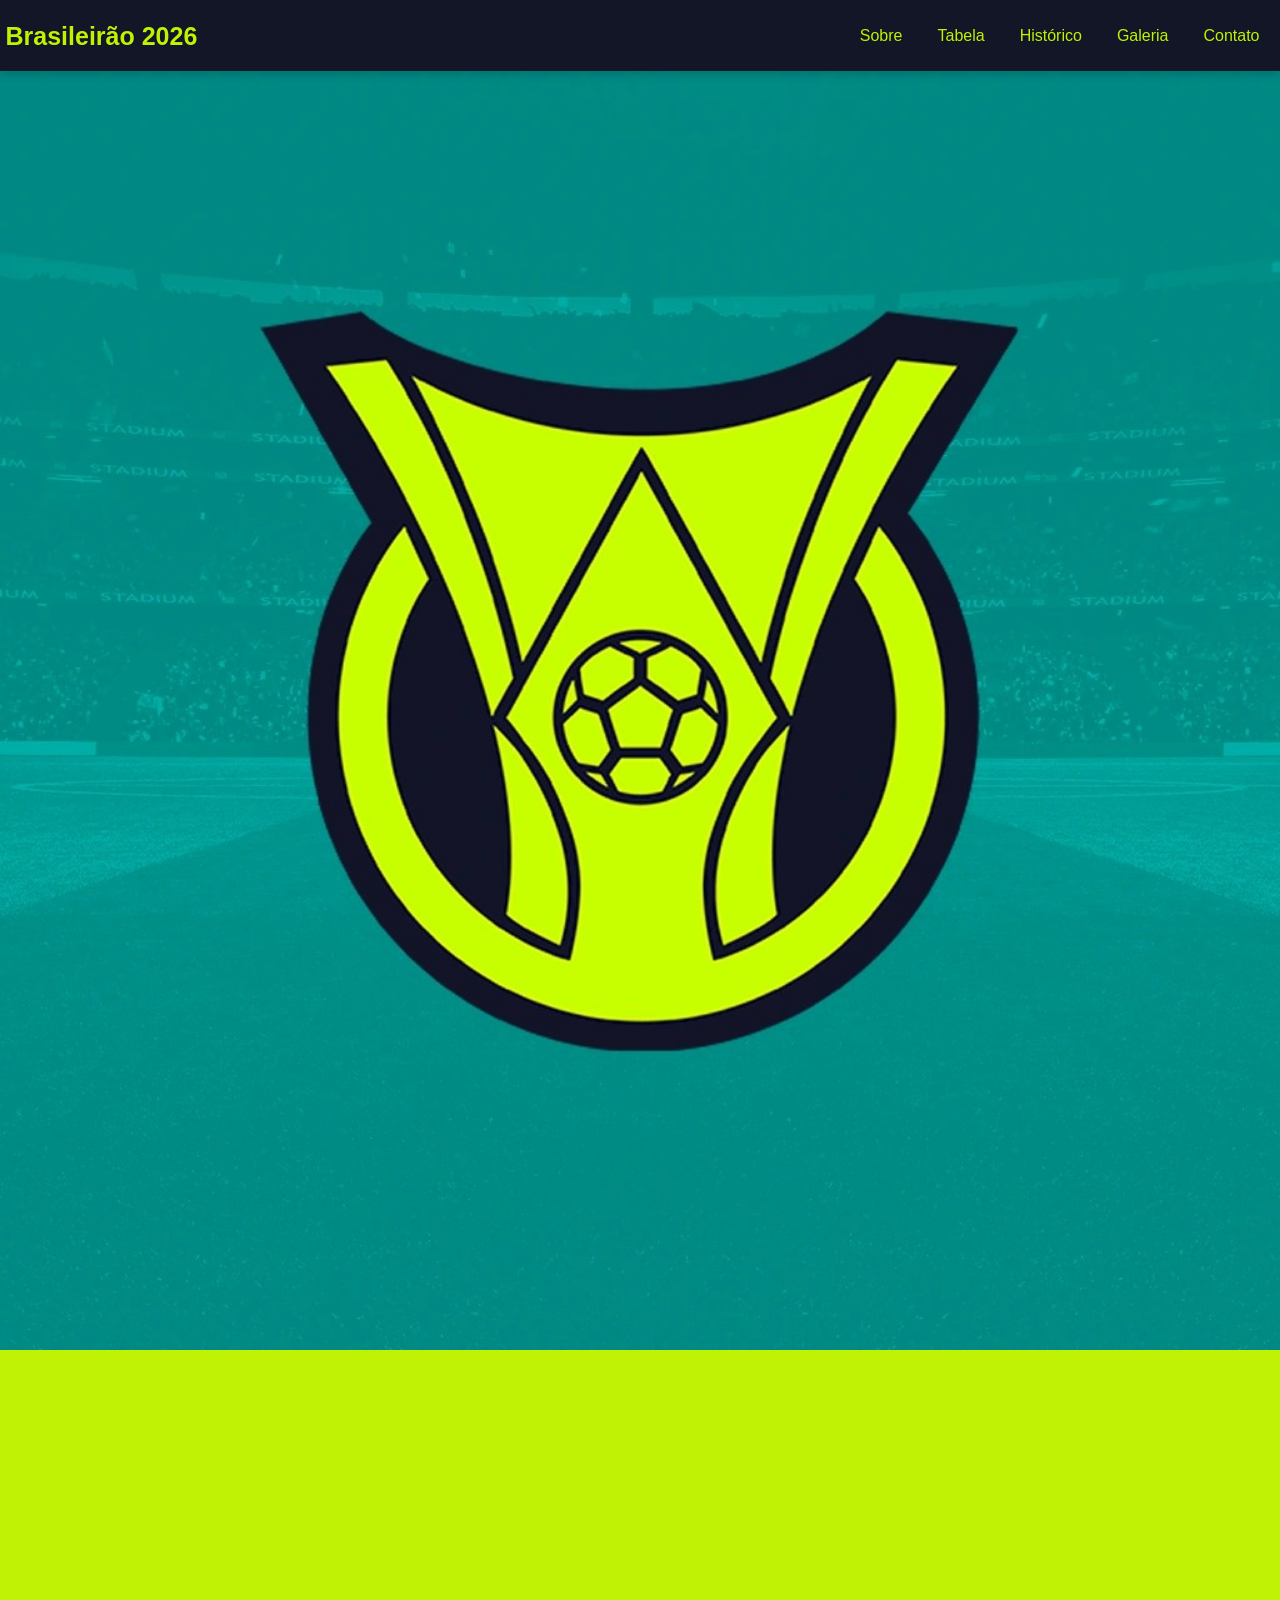
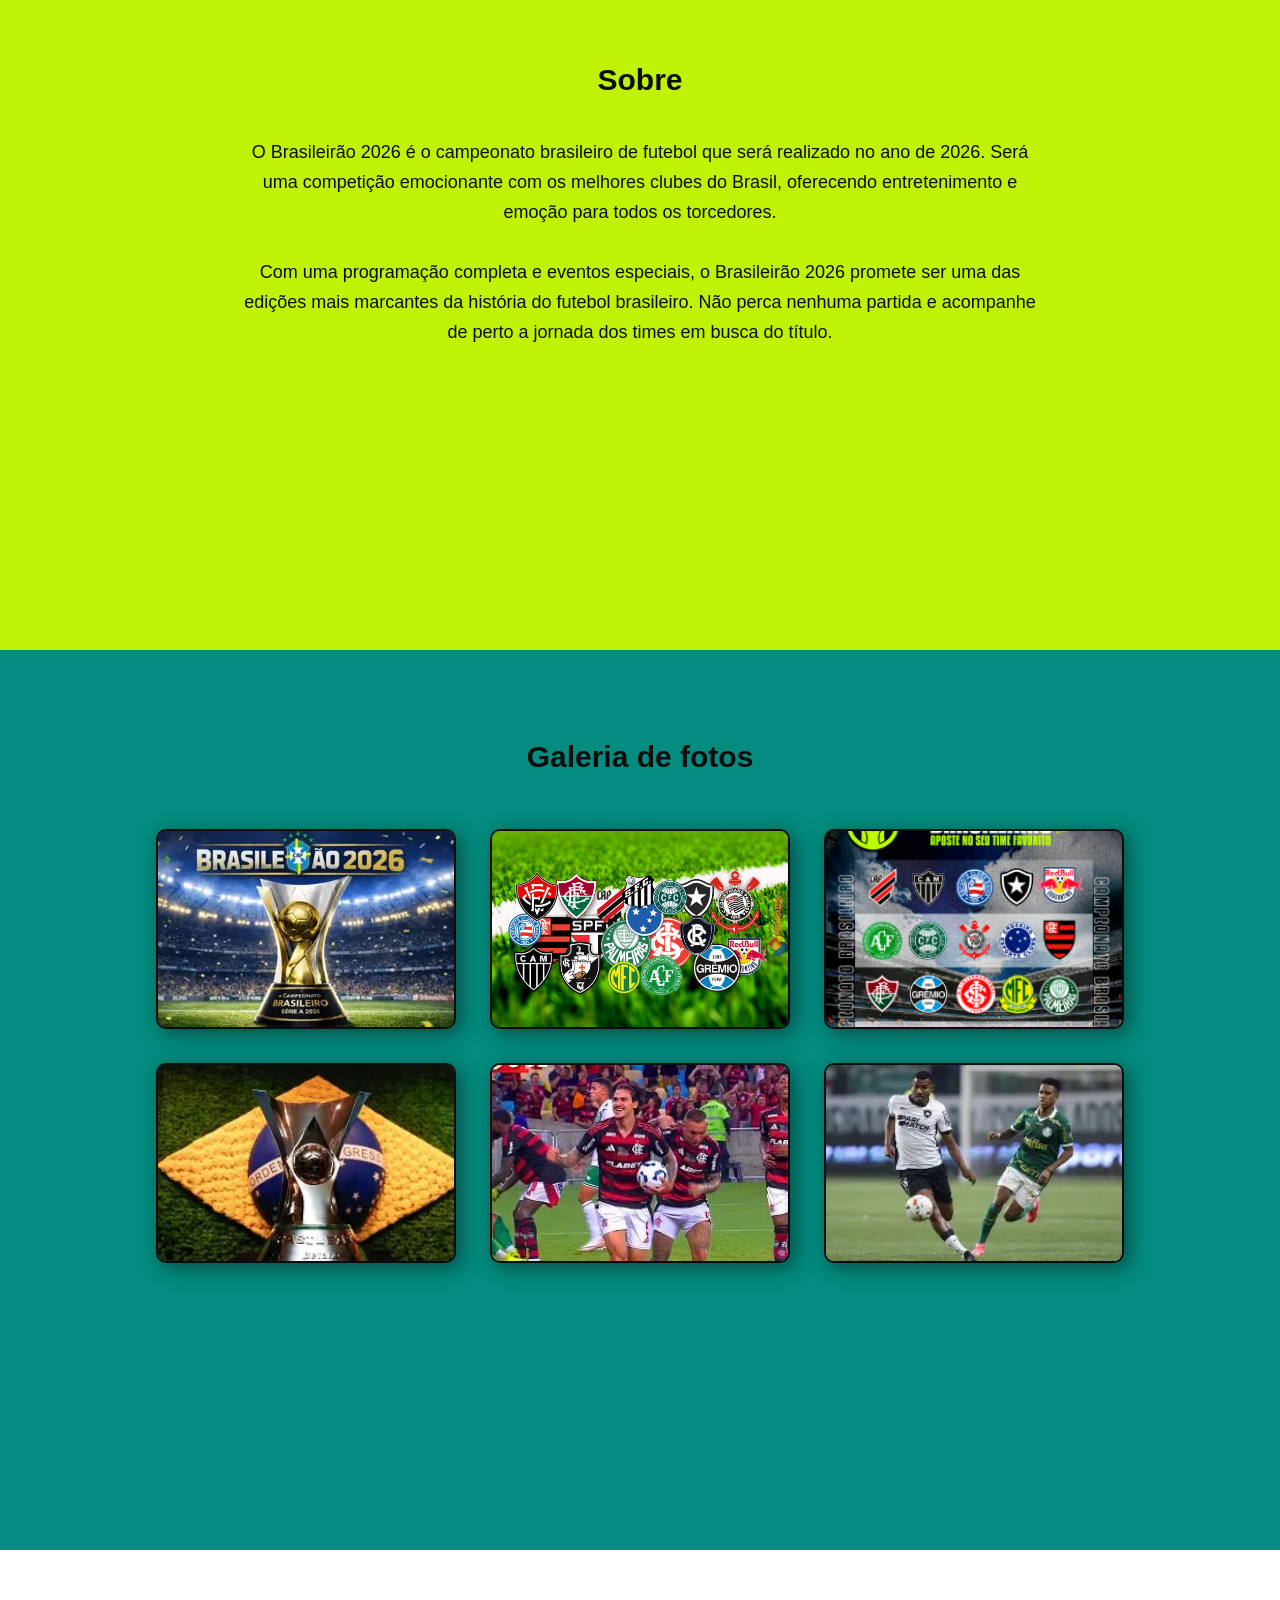
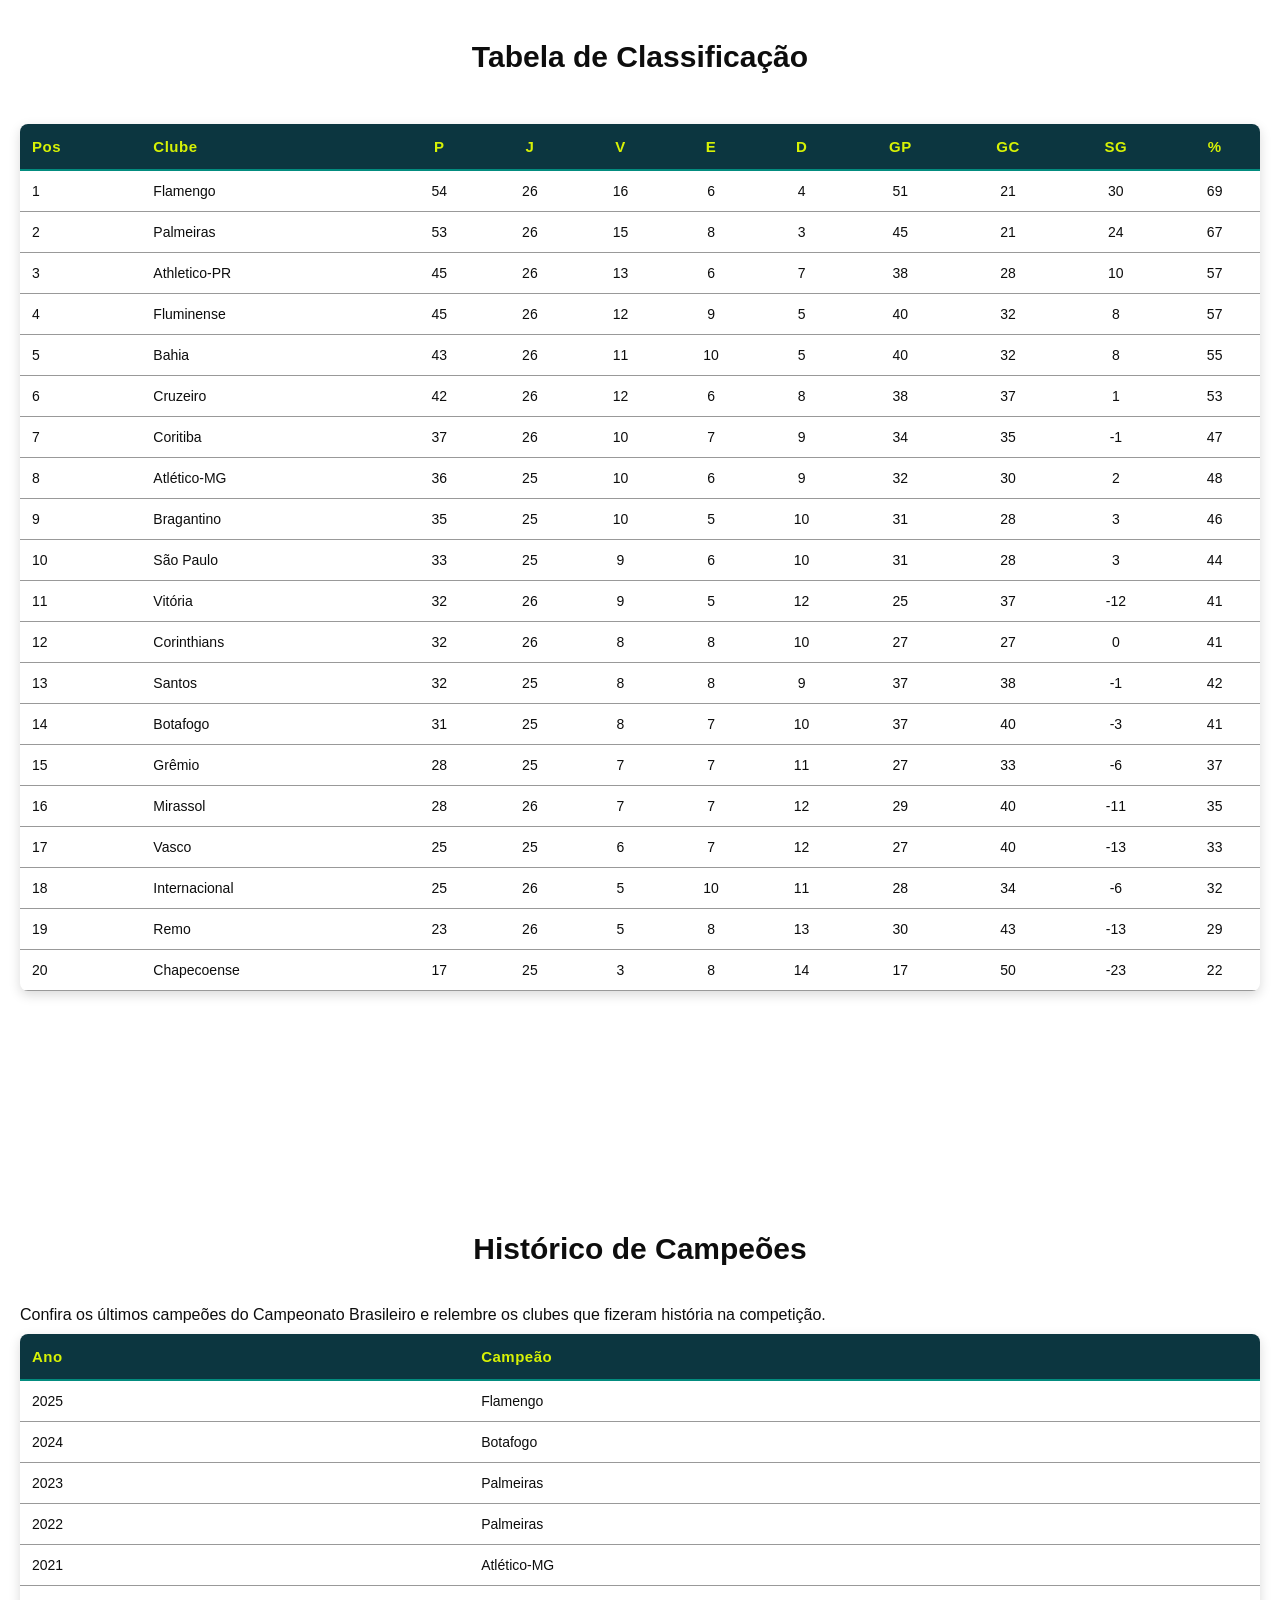
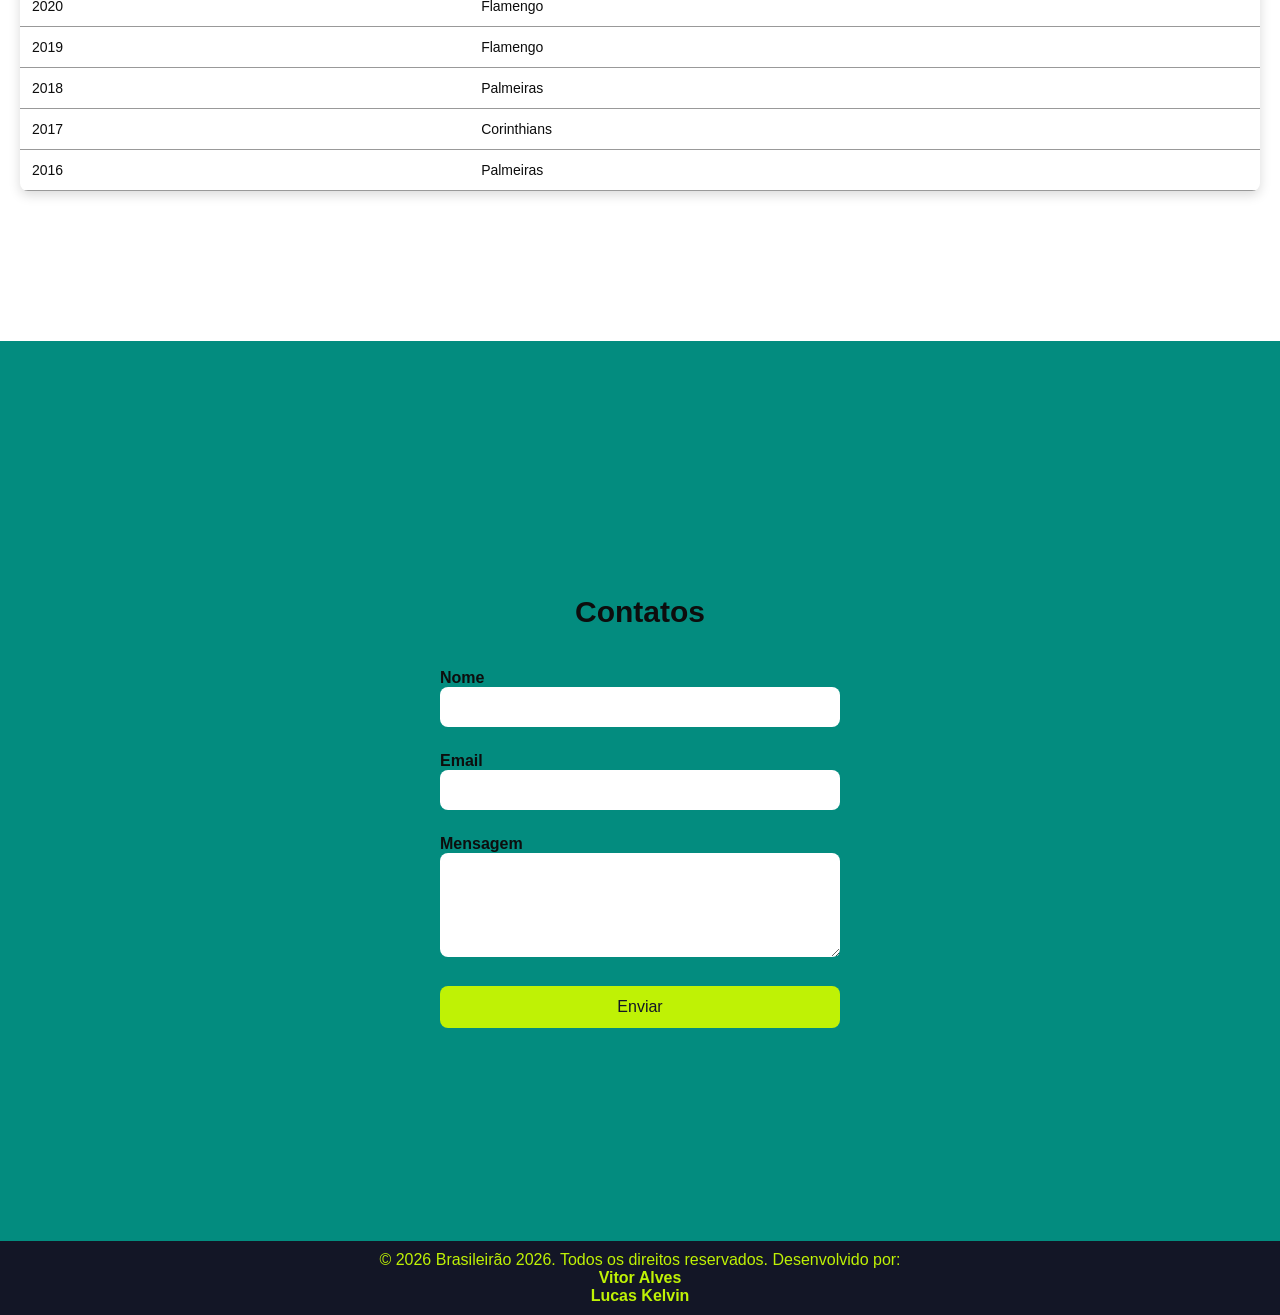
<file: Brasileirao2026/index.html>
<!DOCTYPE html>
<html lang="pt-BR">

<head>
    <meta charset="UTF-8">
    <meta name="viewport" content="width=device-width, initial-scale=1.0">
    <title>Brasileirão 2026</title>
    <link href="css/style.css" type="text/css" rel="stylesheet">
</head>

<body>
    <header>
        <a href="#" class="logo">Brasileirão 2026</a>
        <nav class="navbar">
            <ul>
                <li><a href="#about">Sobre</a></li>
                <li><a href="#table">Tabela</a></li>
                <li><a href="#history">Histórico</a></li>
                <li><a href="#gallery">Galeria</a></li>
                <li><a href="#contact">Contato</a></li>
            </ul>
        </nav>
    </header>
    <main>
        <section id="hero"></section>
        <section id="about">
            <h1>Sobre</h1>
            <p>
                O Brasileirão 2026 é o campeonato brasileiro de futebol que será realizado no ano de 2026. Será uma
                competição emocionante com os melhores clubes do Brasil, oferecendo entretenimento e emoção para todos
                os torcedores.
            </p>

            <p>
                Com uma programação completa e eventos especiais, o Brasileirão 2026 promete ser uma das edições mais
                marcantes da história do futebol brasileiro. Não perca nenhuma partida e acompanhe de perto a jornada
                dos times em busca do título.
            </p>
        </section>
        <section id="gallery">
            <h1>Galeria de fotos</h1>
            <img src="img/brasileirao.webp" alt="Logo do Brasileirão">
            <img src="img/2.png" alt="Escudos dos clubes do Brasileirão">
            <img src="img/3.png" alt="Clubes do Brasileirão 2026">
            <img src="img/taca.webp" alt="Taça do Campeonato Brasileiro">
            <img src="img/fla1.webp" alt="Jogadores do Flamengo comemorando">
            <img src="img/estevao.webp" alt="Lance de jogo do Brasileirão">
        </section>
        <section id="table">
            <h1>Tabela de Classificação</h1>
                        <table>
                            <thead>
                                <tr>
                                    <th style="text-align: left;">Pos</th>
                                    <th style="text-align: left;">Clube</th>
                                    <th style="text-align: center;">P</th>
                                    <th style="text-align: center;">J</th>
                                    <th style="text-align: center;">V</th>
                                    <th style="text-align: center;">E</th>
                                    <th style="text-align: center;">D</th>
                                    <th style="text-align: center;">GP</th>
                                    <th style="text-align: center;">GC</th>
                                    <th style="text-align: center;">SG</th>
                                    <th style="text-align: center;">%</th>
                                </tr>
                            </thead>
                            <tbody>
                                <tr>
                                    <td style="text-align: left;">1</td>
                                    <td style="text-align: left;">Flamengo</td>
                                    <td style="text-align: center;">54</td>
                                    <td style="text-align: center;">26</td>
                                    <td style="text-align: center;">16</td>
                                    <td style="text-align: center;">6</td>
                                    <td style="text-align: center;">4</td>
                                    <td style="text-align: center;">51</td>
                                    <td style="text-align: center;">21</td>
                                    <td style="text-align: center;">30</td>
                                    <td style="text-align: center;">69</td>
                                </tr>
                                <tr>
                                    <td style="text-align: left;">2</td>
                                    <td style="text-align: left;">Palmeiras</td>
                                    <td style="text-align: center;">53</td>
                                    <td style="text-align: center;">26</td>
                                    <td style="text-align: center;">15</td>
                                    <td style="text-align: center;">8</td>
                                    <td style="text-align: center;">3</td>
                                    <td style="text-align: center;">45</td>
                                    <td style="text-align: center;">21</td>
                                    <td style="text-align: center;">24</td>
                                    <td style="text-align: center;">67</td>
                                </tr>
                                <tr>
                                    <td style="text-align: left;">3</td>
                                    <td style="text-align: left;">Athletico-PR</td>
                                    <td style="text-align: center;">45</td>
                                    <td style="text-align: center;">26</td>
                                    <td style="text-align: center;">13</td>
                                    <td style="text-align: center;">6</td>
                                    <td style="text-align: center;">7</td>
                                    <td style="text-align: center;">38</td>
                                    <td style="text-align: center;">28</td>
                                    <td style="text-align: center;">10</td>
                                    <td style="text-align: center;">57</td>
                                </tr>
                                <tr>
                                    <td style="text-align: left;">4</td>
                                    <td style="text-align: left;">Fluminense</td>
                                    <td style="text-align: center;">45</td>
                                    <td style="text-align: center;">26</td>
                                    <td style="text-align: center;">12</td>
                                    <td style="text-align: center;">9</td>
                                    <td style="text-align: center;">5</td>
                                    <td style="text-align: center;">40</td>
                                    <td style="text-align: center;">32</td>
                                    <td style="text-align: center;">8</td>
                                    <td style="text-align: center;">57</td>
                                </tr>
                                <tr>
                                    <td style="text-align: left;">5</td>
                                    <td style="text-align: left;">Bahia</td>
                                    <td style="text-align: center;">43</td>
                                    <td style="text-align: center;">26</td>
                                    <td style="text-align: center;">11</td>
                                    <td style="text-align: center;">10</td>
                                    <td style="text-align: center;">5</td>
                                    <td style="text-align: center;">40</td>
                                    <td style="text-align: center;">32</td>
                                    <td style="text-align: center;">8</td>
                                    <td style="text-align: center;">55</td>
                                </tr>
                                <tr>
                                    <td style="text-align: left;">6</td>
                                    <td style="text-align: left;">Cruzeiro</td>
                                    <td style="text-align: center;">42</td>
                                    <td style="text-align: center;">26</td>
                                    <td style="text-align: center;">12</td>
                                    <td style="text-align: center;">6</td>
                                    <td style="text-align: center;">8</td>
                                    <td style="text-align: center;">38</td>
                                    <td style="text-align: center;">37</td>
                                    <td style="text-align: center;">1</td>
                                    <td style="text-align: center;">53</td>
                                </tr>
                                <tr>
                                    <td style="text-align: left;">7</td>
                                    <td style="text-align: left;">Coritiba</td>
                                    <td style="text-align: center;">37</td>
                                    <td style="text-align: center;">26</td>
                                    <td style="text-align: center;">10</td>
                                    <td style="text-align: center;">7</td>
                                    <td style="text-align: center;">9</td>
                                    <td style="text-align: center;">34</td>
                                    <td style="text-align: center;">35</td>
                                    <td style="text-align: center;">-1</td>
                                    <td style="text-align: center;">47</td>
                                </tr>
                                <tr>
                                    <td style="text-align: left;">8</td>
                                    <td style="text-align: left;">Atlético-MG</td>
                                    <td style="text-align: center;">36</td>
                                    <td style="text-align: center;">25</td>
                                    <td style="text-align: center;">10</td>
                                    <td style="text-align: center;">6</td>
                                    <td style="text-align: center;">9</td>
                                    <td style="text-align: center;">32</td>
                                    <td style="text-align: center;">30</td>
                                    <td style="text-align: center;">2</td>
                                    <td style="text-align: center;">48</td>
                                </tr>
                                <tr>
                                    <td style="text-align: left;">9</td>
                                    <td style="text-align: left;">Bragantino</td>
                                    <td style="text-align: center;">35</td>
                                    <td style="text-align: center;">25</td>
                                    <td style="text-align: center;">10</td>
                                    <td style="text-align: center;">5</td>
                                    <td style="text-align: center;">10</td>
                                    <td style="text-align: center;">31</td>
                                    <td style="text-align: center;">28</td>
                                    <td style="text-align: center;">3</td>
                                    <td style="text-align: center;">46</td>
                                </tr>
                                <tr>
                                    <td style="text-align: left;">10</td>
                                    <td style="text-align: left;">São Paulo</td>
                                    <td style="text-align: center;">33</td>
                                    <td style="text-align: center;">25</td>
                                    <td style="text-align: center;">9</td>
                                    <td style="text-align: center;">6</td>
                                    <td style="text-align: center;">10</td>
                                    <td style="text-align: center;">31</td>
                                    <td style="text-align: center;">28</td>
                                    <td style="text-align: center;">3</td>
                                    <td style="text-align: center;">44</td>
                                </tr>
                                <tr>
                                    <td style="text-align: left;">11</td>
                                    <td style="text-align: left;">Vitória</td>
                                    <td style="text-align: center;">32</td>
                                    <td style="text-align: center;">26</td>
                                    <td style="text-align: center;">9</td>
                                    <td style="text-align: center;">5</td>
                                    <td style="text-align: center;">12</td>
                                    <td style="text-align: center;">25</td>
                                    <td style="text-align: center;">37</td>
                                    <td style="text-align: center;">-12</td>
                                    <td style="text-align: center;">41</td>
                                </tr>
                                <tr>
                                    <td style="text-align: left;">12</td>
                                    <td style="text-align: left;">Corinthians</td>
                                    <td style="text-align: center;">32</td>
                                    <td style="text-align: center;">26</td>
                                    <td style="text-align: center;">8</td>
                                    <td style="text-align: center;">8</td>
                                    <td style="text-align: center;">10</td>
                                    <td style="text-align: center;">27</td>
                                    <td style="text-align: center;">27</td>
                                    <td style="text-align: center;">0</td>
                                    <td style="text-align: center;">41</td>
                                </tr>
                                <tr>
                                    <td style="text-align: left;">13</td>
                                    <td style="text-align: left;">Santos</td>
                                    <td style="text-align: center;">32</td>
                                    <td style="text-align: center;">25</td>
                                    <td style="text-align: center;">8</td>
                                    <td style="text-align: center;">8</td>
                                    <td style="text-align: center;">9</td>
                                    <td style="text-align: center;">37</td>
                                    <td style="text-align: center;">38</td>
                                    <td style="text-align: center;">-1</td>
                                    <td style="text-align: center;">42</td>
                                </tr>
                                <tr>
                                    <td style="text-align: left;">14</td>
                                    <td style="text-align: left;">Botafogo</td>
                                    <td style="text-align: center;">31</td>
                                    <td style="text-align: center;">25</td>
                                    <td style="text-align: center;">8</td>
                                    <td style="text-align: center;">7</td>
                                    <td style="text-align: center;">10</td>
                                    <td style="text-align: center;">37</td>
                                    <td style="text-align: center;">40</td>
                                    <td style="text-align: center;">-3</td>
                                    <td style="text-align: center;">41</td>
                                </tr>
                                <tr>
                                    <td style="text-align: left;">15</td>
                                    <td style="text-align: left;">Grêmio</td>
                                    <td style="text-align: center;">28</td>
                                    <td style="text-align: center;">25</td>
                                    <td style="text-align: center;">7</td>
                                    <td style="text-align: center;">7</td>
                                    <td style="text-align: center;">11</td>
                                    <td style="text-align: center;">27</td>
                                    <td style="text-align: center;">33</td>
                                    <td style="text-align: center;">-6</td>
                                    <td style="text-align: center;">37</td>
                                </tr>
                                <tr>
                                    <td style="text-align: left;">16</td>
                                    <td style="text-align: left;">Mirassol</td>
                                    <td style="text-align: center;">28</td>
                                    <td style="text-align: center;">26</td>
                                    <td style="text-align: center;">7</td>
                                    <td style="text-align: center;">7</td>
                                    <td style="text-align: center;">12</td>
                                    <td style="text-align: center;">29</td>
                                    <td style="text-align: center;">40</td>
                                    <td style="text-align: center;">-11</td>
                                    <td style="text-align: center;">35</td>
                                </tr>
                                <tr>
                                    <td style="text-align: left;">17</td>
                                    <td style="text-align: left;">Vasco</td>
                                    <td style="text-align: center;">25</td>
                                    <td style="text-align: center;">25</td>
                                    <td style="text-align: center;">6</td>
                                    <td style="text-align: center;">7</td>
                                    <td style="text-align: center;">12</td>
                                    <td style="text-align: center;">27</td>
                                    <td style="text-align: center;">40</td>
                                    <td style="text-align: center;">-13</td>
                                    <td style="text-align: center;">33</td>
                                </tr>
                                <tr>
                                    <td style="text-align: left;">18</td>
                                    <td style="text-align: left;">Internacional</td>
                                    <td style="text-align: center;">25</td>
                                    <td style="text-align: center;">26</td>
                                    <td style="text-align: center;">5</td>
                                    <td style="text-align: center;">10</td>
                                    <td style="text-align: center;">11</td>
                                    <td style="text-align: center;">28</td>
                                    <td style="text-align: center;">34</td>
                                    <td style="text-align: center;">-6</td>
                                    <td style="text-align: center;">32</td>
                                </tr>
                                <tr>
                                    <td style="text-align: left;">19</td>
                                    <td style="text-align: left;">Remo</td>
                                    <td style="text-align: center;">23</td>
                                    <td style="text-align: center;">26</td>
                                    <td style="text-align: center;">5</td>
                                    <td style="text-align: center;">8</td>
                                    <td style="text-align: center;">13</td>
                                    <td style="text-align: center;">30</td>
                                    <td style="text-align: center;">43</td>
                                    <td style="text-align: center;">-13</td>
                                    <td style="text-align: center;">29</td>
                                </tr>
                                <tr>
                                    <td style="text-align: left;">20</td>
                                    <td style="text-align: left;">Chapecoense</td>
                                    <td style="text-align: center;">17</td>
                                    <td style="text-align: center;">25</td>
                                    <td style="text-align: center;">3</td>
                                    <td style="text-align: center;">8</td>
                                    <td style="text-align: center;">14</td>
                                    <td style="text-align: center;">17</td>
                                    <td style="text-align: center;">50</td>
                                    <td style="text-align: center;">-23</td>
                                    <td style="text-align: center;">22</td>
                                </tr>
                            </tbody>
            </table>
        </section>
        <section id="history" class="historia">
            <h1>Histórico de Campeões</h1>
            <p>
                Confira os últimos campeões do Campeonato Brasileiro
                e relembre os clubes que fizeram história na competição.
            </p>

            <table>

                <tr>

                    <th style="text-align: left;">Ano</th>
                    <th style="text-align: left;">Campeão</th>
                </tr>



                <tr>
                    <td>2025</td>
                    <td>Flamengo</td>
                </tr>

                <tr>
                    <td>2024</td>
                    <td>Botafogo</td>
                </tr>

                <tr>
                    <td>2023</td>
                    <td>Palmeiras</td>
                </tr>

                <tr>
                    <td>2022</td>
                    <td>Palmeiras</td>
                </tr>

                <tr>
                    <td>2021</td>
                    <td>Atlético-MG</td>
                </tr>

                <tr>
                    <td>2020</td>
                    <td>Flamengo</td>
                </tr>

                <tr>
                    <td>2019</td>
                    <td>Flamengo</td>
                </tr>

                <tr>
                    <td>2018</td>
                    <td>Palmeiras</td>
                </tr>

                <tr>
                    <td>2017</td>
                    <td>Corinthians</td>
                </tr>

                <tr>
                    <td>2016</td>
                    <td>Palmeiras</td>
                </tr>

            </table>
        </section>
        <section id="contact">
            <h1>Contatos</h1>
            <form>
                <label>Nome
                    <input type="text" name="nome">
                </label>
                <label>Email
                    <input type="email" name="email">
                </label>
                <label>Mensagem
                    <textarea name="mensagem" rows="5"></textarea>
                </label>
                <button type="submit">Enviar</button>
            </form>
        </section>
    </main>
    <footer>
        <p>&copy; 2026 Brasileirão 2026. Todos os direitos reservados.
            Desenvolvido por:<br>
            <a href="mailto:vitoroliveiraalves06@gmail.com">Vitor Alves</a><br>
            <a href="mailto:lucaskelvin.paz26@gmail.com">Lucas Kelvin</a></p>
    </footer>
</body>

</html>
</file>
<file: Brasileirao2026/css/style.css>
*{
    margin: 0;
    padding: 0;
    box-sizing: border-box;
}

html{
    font-size: 62.5%
}

body{
    font-family: Arial, Helvetica, sans-serif;
    font-size: 1.6rem;
    color: #0d0d0d;
}

header{
    display: flex;
    background-color: #131626;
    align-items: center;
    justify-content: space-between;
    box-shadow: 0 2px 10px rgba(0, 0, 0, 0.2);
    line-height: 60px;
    width: 100%;
    z-index: 100;
    padding: 5.5px 5.5px;
    position: fixed;
}

.logo{
    font-size: 2.5rem;
    font-weight: 700;
    color: #BFF205;
    text-shadow: 1px 1px 1px rgba(0, 0, 0, 0.1);
    text-decoration: none;
}

.navbar ul{
    display: flex;
    list-style: none;
    gap: 5px;
}

.navbar a:link, .navbar a:visited{
    text-decoration: none;
    font-size: 1.8rem;
    color: #BFF205;
    padding: 10px 15px;
    text-shadow: 1px 1px 1px rgba(0, 0, 0, 0.1);
    border-radius: 5px;
    transition: background-color 0.3s ease;
    font-size: 1.6rem;
    padding: 15px;
    border-radius: 10px;
    border: none;
    cursor: pointer;
}

.navbar a:hover{
    background-color: #BFF205;
    color: #038C7F;
}

#hero{
    background-image: url('../img/hero1.jpg');
    width: 100%;
    height: 150vh;
    background-position: center;
    background-repeat: no-repeat;
    background-size: cover;
}

h1{ 
    text-align: center;
    padding: 40px 0;
    font-size: 3rem;
}

section{ 
    padding: 50px 20px;
    min-height: 100vh;
    display: flex;
    flex-direction: column;
    justify-content: center;
}

#about{
    background-color: #BFF205;
    color: #0d0d0d;
}

#about p{
    font-size: 1.8rem;
    text-align: center;
    line-height: 3rem;
    max-width: 800px;
    margin: 0 auto;
    padding-bottom: 30px;
}

#gallery{
    background-color: #038C7F;
    display: block;
    text-align: center;
}

#gallery img{
    width: 300px;
    height: 200px;
    object-fit: cover;
    display: inline-block;
    margin: 15px;
    border: 2px solid #0d0d0d;
    border-radius: 10px;
    box-shadow: 5px 5px 20px rgba(14, 14, 14, 0.5);
    transition: transform 0.3s ease;
}

#gallery img:hover{
    transform: scale(1.05);
}

table {
    width: 100%;
    border-collapse: separate;
    border-spacing: 0;
    margin-top: 10px;
    border-radius: 8px;
    overflow: hidden;
    box-shadow: 0 4px 12px rgba(0, 0, 0, 0.15);
}
th {
    background-color: #0C3640;
    color: #D7F205;
    font-weight: 700;
    font-size: 1.5rem;
    letter-spacing: 0.5px;
    padding: 14px 12px;
    border-bottom: 2px solid #038C7F;
}

td {
    padding: 12px;
    font-size: 1.4rem;
    color: #0d0d0d;
    border-bottom: 1px solid rgba(0, 0, 0, 0.4);
}
tr:hover {
    background-color: rgba(3, 140, 127, 0.25);
    transition: background-color 0.2s ease-in-out;
}

#contact{
    background-color: #038C7F;
    align-items: center;
}

#contact form{
    width: 100%;
    max-width: 400px;
    display: flex;
    flex-direction: column;
    text-align: left;
}

#contact label{
    font-size: 1.6rem;
    margin-bottom: 5px;
    font-weight: bold;
}

#contact input, #contact textarea{
    width: 100%;
    padding: 12px;
    margin-bottom: 20px;
    font-size: 1.4rem;
    border: none;
    border-radius: 8px;
    background-color: #ffffff;
}

#contact button{
    background-color: #BFF205;
    color: #0d0d0d;
    font-size: 1.6rem;
    padding: 12px;
    border-radius: 8px;
    border: none;
    cursor: pointer;
    transition: background-color 0.3s ease;
    width: 100%;
    color: #131626;
}

#contact button:hover{
    background-color: #0C3640;
    color: #BFF205;
}

footer{
    background-color: #131626;
    padding: 10px;
    text-align: center;
    color: #BFF205;
}

footer a{
    color: #BFF205;
    text-decoration: none;
    font-weight: bold;
}
</file>
